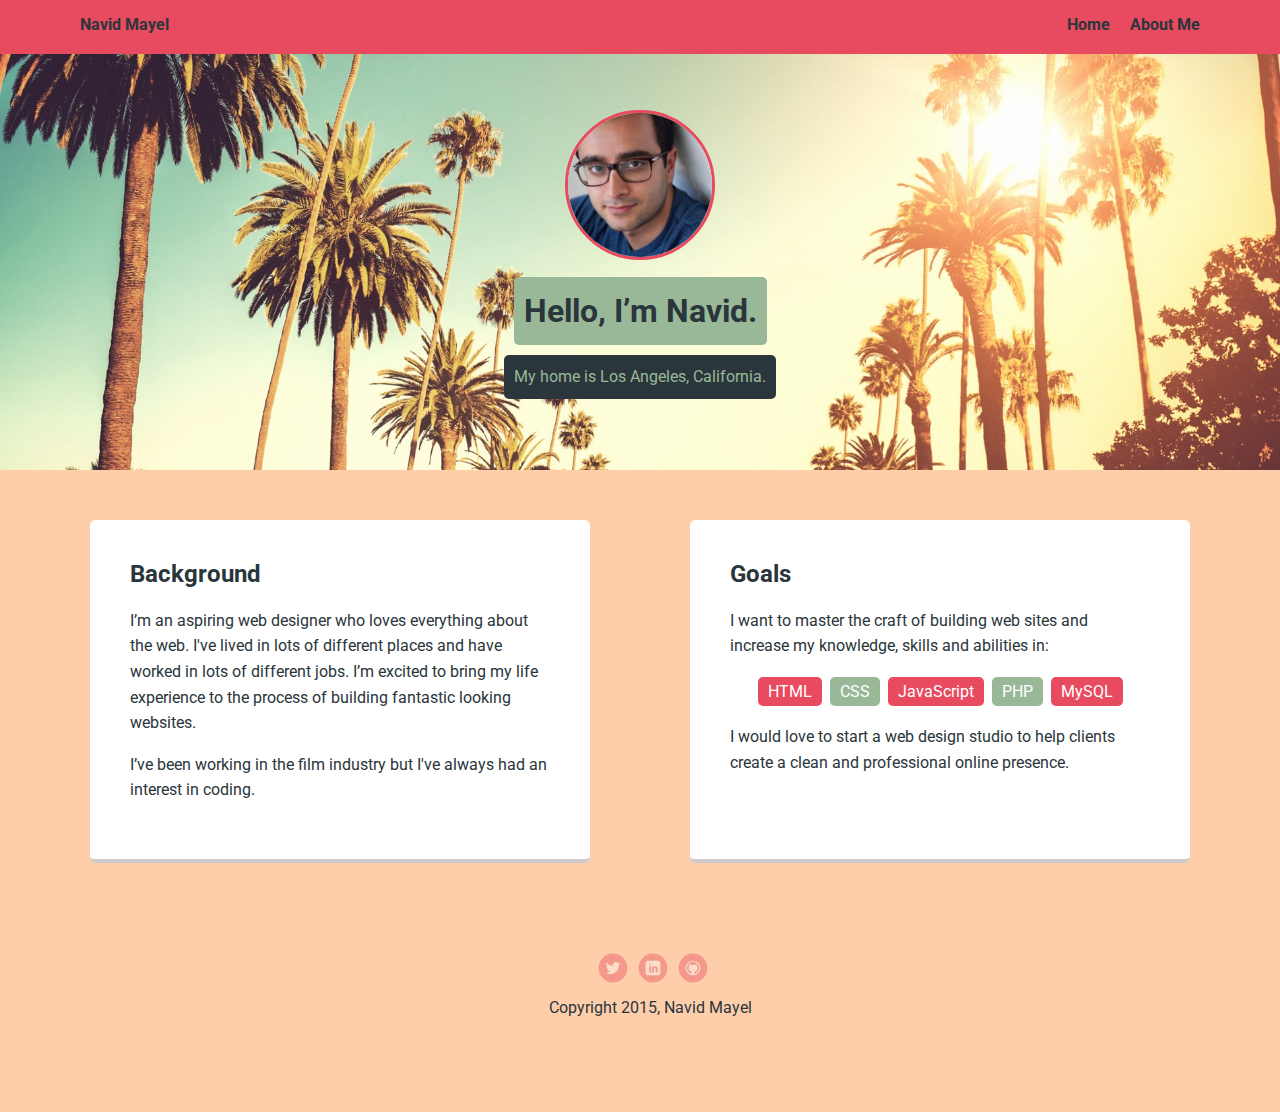
<file: index.html>
<!doctype html>
<html lang="en">
<head>
  <meta charset="utf-8">
  <title>Navid Mayel's Profile</title>
  <meta name="viewport" content="width=device-width, initial-scale=1.0">
  <link rel="stylesheet" href="styles.css">
  <link href="https://fonts.googleapis.com/css?family=Muli%7CRoboto:400,300,500,700,900" rel="stylesheet">
</head>
  <body>

    <div class="main-nav">
        <ul class="nav">
          <li class="name">Navid Mayel</li>
          <li><a href="index.html">Home</a></li>
          <li><a href="about-me.html">About Me</a></li>
        </ul>
    </div>

    <header>
      <img src="images/profile-pic.jpg" alt="Picture of Navid Mayel" class="profile-image">
      <h1 class="tag name">Hello, I’m Navid.</h1>
      <p class="tag location">My home is Los Angeles, California.</p>
    </header>

    <main class="flex">
      <div class="card">
        <h2>Background</h2>
        <p>I’m an aspiring web designer who loves everything about the web. I've lived in lots of different places and have worked in lots of different jobs. I’m excited to bring my life experience to the process of building fantastic looking websites.</p>
        <p>I’ve been working in the film industry but I've always had an interest in coding.</p>
      </div> 

      <div class="card">
        <h2>Goals</h2>
        <p>I want to master the craft of building web sites and increase my knowledge, skills and abilities in:</p>
        <ul class="skills">
          <li>HTML</li>
          <li>CSS</li>
          <li>JavaScript</li>
          <li>PHP</li>
          <li>MySQL</li>
        </ul>
        <p>I would love to start a web design studio to help clients create a clean and professional online presence.</p>
      </div> 

    </main>
    <footer>
      <ul>
        <li><a href="https://twitter.com/navidmayel" class="social twitter" target="_blank">Twitter</a></li>
        <li><a href="https://www.linkedin.com/in/navid-mayel-52203241" class="social linkedin" target="_blank">LinkedIn</a></li>
        <li><a href="https://www.github.com/navidmayel" class="social github" target="_blank">Github</a></li>
      </ul>
      <p class="copyright">Copyright 2015, Navid Mayel</p>
    </footer>
  </body>
  </html>
</file>
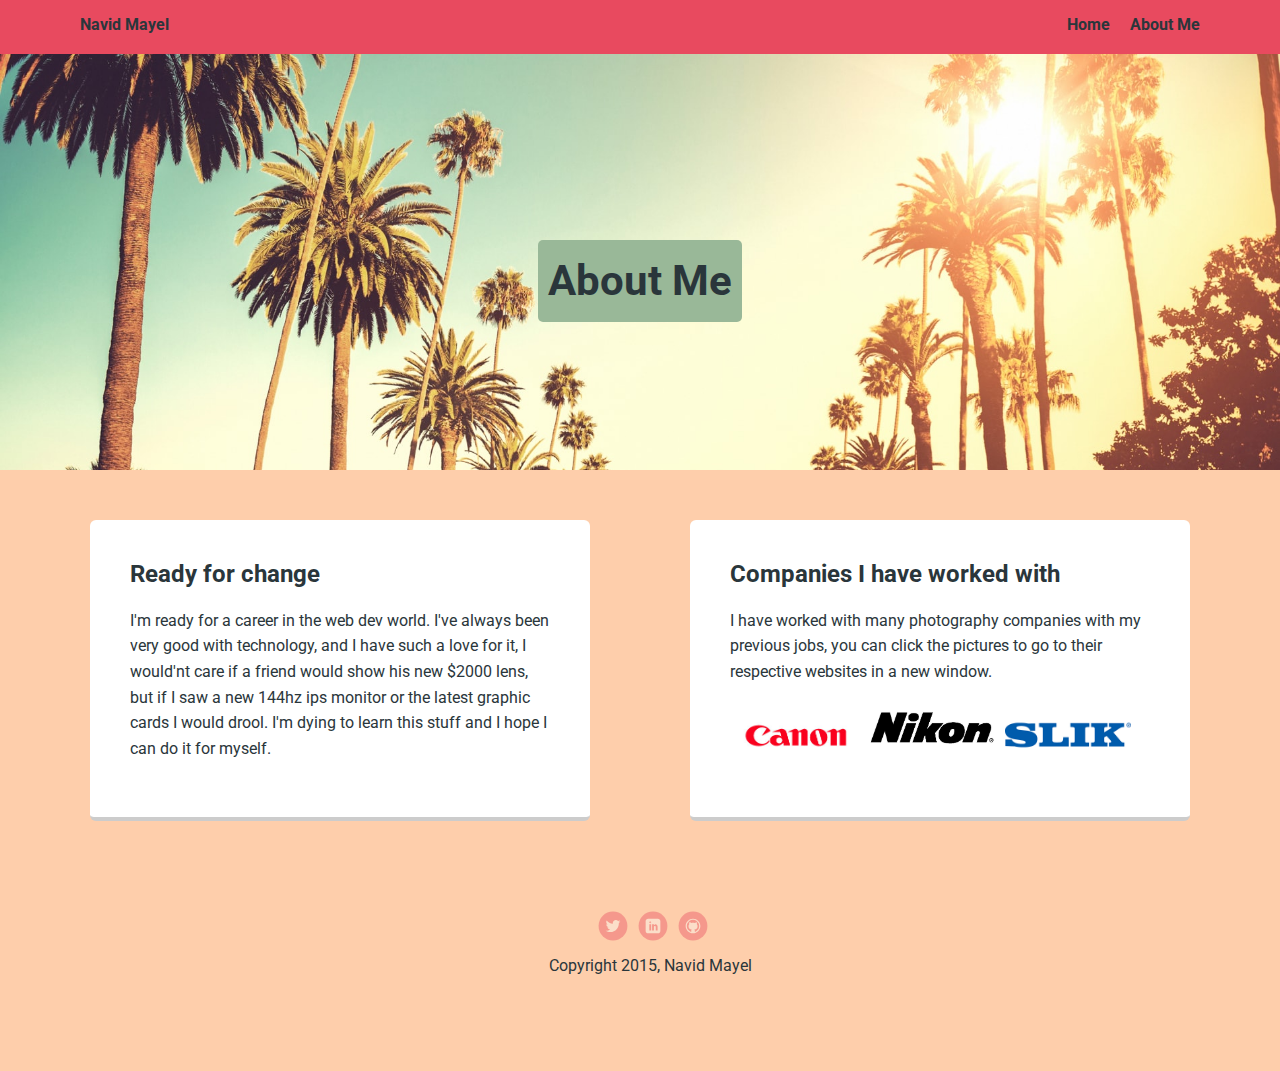
<file: about-me.html>
<!doctype html>
<html lang="en">
<head>
	<meta charset="utf-8">
	<title>About Navid</title>
	<meta name="viewport" content="width=device-width, initial-scale=1.0">
  	<link rel="stylesheet" href="styles.css">
  	<link href="https://fonts.googleapis.com/css?family=Muli%7CRoboto:400,300,500,700,900" rel="stylesheet">
</head>
<body>
    <div class="main-nav">
        <ul class="nav">
          <li class="name">Navid Mayel</li>
          <li><a href="index.html">Home</a></li>
          <li><a href="about-me.html">About Me</a></li>
        </ul>
    </div>
    <header>
    	<h1 class="tag exp-name">About Me</h1>
    </header>
    <main class="flex" >
    	<div class="card">
    		<h2>Ready for change</h2>
    			<p>I'm ready for a career in the web dev world. I've always been very good with technology, and I have such a love for it, I would'nt care if a friend would show his new $2000 lens, but if I saw a new 144hz ips monitor or the latest graphic cards I would drool. I'm dying to learn this stuff and I hope I can do it for myself.</p>
    	</div>
    	<div class="card">
    		<h2>Companies I have worked with</h2>
    			<p>I have worked with many photography companies with my previous jobs, you can click the pictures to go to their respective websites in a new window.</p>
    		<ul class="companies">
    			<li><a href="http://www.canon.com/" target="_blank"><img src="images/canon.jpg" alt="Canon"></a></li>
    			<li><a href="http://www.nikon.com/" target="_blank"><img src="images/nikon.jpg" alt="Nikon"></a></li>
    			<li><a href="http://www.slik.com/" target="_blank"><img src="images/slik.jpg" alt="Slik"></a></li>
    		</ul>
    	</div>
    </main>
    <footer>
     <ul>
        <li><a href="https://twitter.com/navidmayel" class="social twitter" target="_blank">Twitter</a></li>
        <li><a href="https://www.linkedin.com/in/navid-mayel-52203241" class="social linkedin" target="_blank">LinkedIn</a></li>
        <li><a href="https://github.com/navidmayel" class="social github" target="_blank">Github</a></li>
      </ul>
      <p class="copyright">Copyright 2015, Navid Mayel</p>
    </footer>
</body>
</html>
</file>
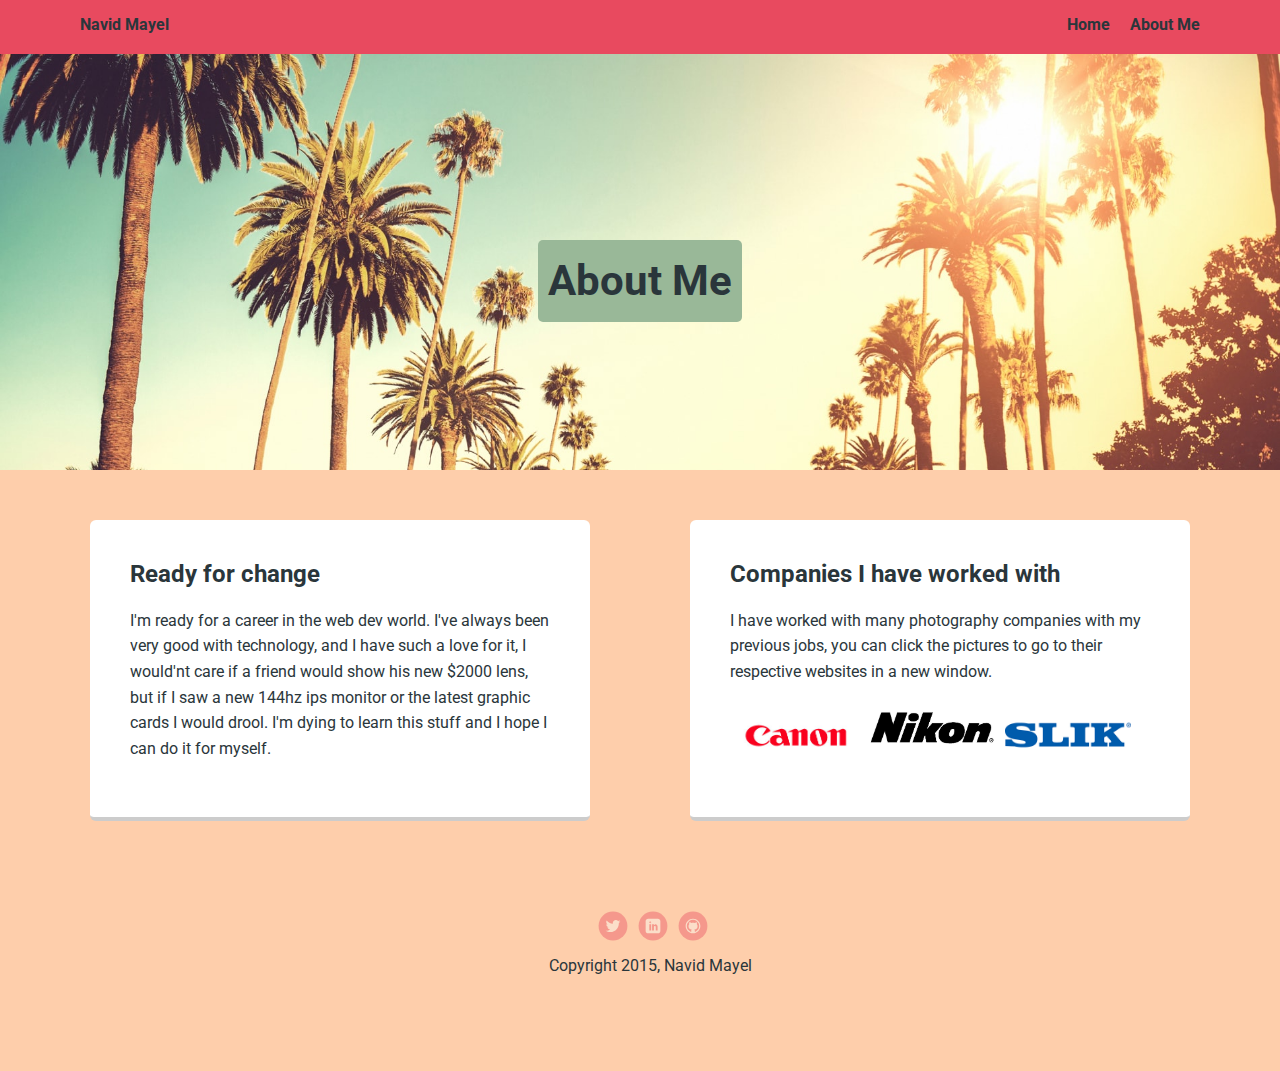
<file: experience.html>
<!doctype html>
<html lang="en">
<html>
<head>
	<meta charset="utf-8">
	<title>My Experiences</title>
	<meta name="viewport" content="width=device-width, initial-scale=1.0">
  	<link rel="stylesheet" href="styles.css">
  	<link href="https://fonts.googleapis.com/css?family=Muli%7CRoboto:400,300,500,700,900" rel="stylesheet">
</head>
<body>
    <div class="main-nav">
        <ul class="nav">
          <li class="name">Navid Mayel</li>
          <li><a href="index.html">Home</a></li>
          <li><a href="experience.html">About Me</a></li>
        </ul>
    </div>
    <header>
    	<h1 class="tag exp-name">About Me</h1>
    </header>
    <main class="flex" >
    	<div class="card">
    		<h2>Ready for change</h2>
    			<p>I'm ready for a career in the web dev world. I've always been very good with technology, and I have such a love for it, I would'nt care if a friend would show his new $2000 lens, but if I saw a new 144hz ips monitor or the latest graphic cards I would drool. I'm dying to learn this stuff and I hope I can do it for myself.</p>
    	</div>
    	<div class="card">
    		<h2>Companies I have worked with</h2>
    			<p>I have worked with many photography companies with my previous jobs, you can click the pictures to go to their respective websites in a new window.</p>
    		<ul class="companies">
    			<li><a href="http://www.canon.com/" target="_blank"><image src="images/canon.jpg" height="30px"/></a></li>
    			<li><a href="http://www.nikon.com/" target="_blank"><image src="images/nikon.jpg" height="30px"/></a></li>
    			<li><a href="http://www.slik.com/" target="_blank"><image src="images/slik.jpg" height="30px"/></a></li>
    		</ul>
    	</div>
    </main>
    <footer>
     <ul>
        <li><a href="https://twitter.com/navidmayel" class="social twitter">Twitter</a></li>
        <li><a href="https://www.linkedin.com/in/navid-mayel-52203241" class="social linkedin">LinkedIn</a></li>
        <li><a href="https://github.com/navidmayel" class="social github">Github</a></li>
      </ul>
      <p class="copyright">Copyright 2015, Navid Mayel</p>
    </footer>
</body>
</html>
</file>
<file: styles.css>
/* Global Layout Set-up */
* { 
  box-sizing: border-box;
}
  
body {
  margin: 0;
  padding: 0;
  text-align: center;
  font-family: 'Roboto', sans-serif;
  color: #2a363b;
  background: #feceab;
}
/* Link Styles */

a {
  text-decoration: none;
  color: #2a363b;
}
a:hover {
  color: #feceab;
}

/* Section Styles */

.main-nav {
  width: 100%;
  background: #e84a5f;
  min-height: 30px;
  padding: 10px;
  position: fixed;
  text-align: center;
}
.nav {
  display: flex;
  justify-content: space-around;
  font-weight: 700;
  list-style-type: none;
  margin: 0 auto;
  padding: 0;
}

.nav .name {
    display: block;
    margin-right: auto;
    color: #2a363b;
}
.nav li {
  padding: 5px 10px 10px 10px;
}
.nav a {
  transition: all .5s;
}
.nav a:hover {
  color: #feceab;
}

header {
  text-align: center;
  background: url('images/los-angeles.jpg') no-repeat top center;
  background-size: cover;
  overflow: hidden;
  padding-top: 60px;
}
header {
  line-height: 1.5;
}
header .profile-image {
  margin-top: 50px;
  width: 150px;
  height: 150px;
  border-radius: 50%;
  border: 3px solid #e84a5f;
  transition: all .5s;
}
header .profile-image:hover {
  transform: scale(1.2) rotate(5deg);
  border: 8px solid  #2a363b;
}
.tag {
  background-color: #99b898;
  color: #2a363b;
  padding: 10px;
  border-radius: 5px;
  display: table;
  margin: 10px auto;
} 
.location {
  background-color: #2a363b;
  color: #99b898;
}
.card {
  margin: 30px;
  padding: 20px 40px 40px;
  max-width: 500px;
  text-align: left;
  background: #fff;
  border-bottom: 4px solid #ccc;
  border-radius: 6px;
  transition: all .5s;
}
.card:hover {
  border-color: #e84a5f;
}

ul.skills {
  padding: 0;
  text-align: center;
}

.skills li {
  border-radius: 5px;
  display: inline-block;
  background: #99b898;
  color: white;
  padding: 5px 10px;
  margin: 2px;
}

.skills li:nth-child(odd) {
  background: #e84a5f;
}

footer {
  width: 100%;
  min-height: 30px;
  padding: 20px 0 40px 20px;
}

footer .copyright {
  top: -8px;
  font-size: .75em;
}

footer ul {
  list-style-type: none;
  margin: 0;
  padding: 0;
}

footer ul li {
  display: inline-block;
}

a.social {
  display: inline-block;
  text-indent: -9999px;
  margin-left: 5px;
  width: 30px;
  height: 30px;
  background-size: 30px 30px;
  opacity: .4;
  transition: all .5s;
}
a.twitter {
  background-image: url(images/twitter.svg);
}
a.linkedin {
  background-image: url(images/linkedin.svg);
}
a.github {
  background-image: url(images/github.svg);
}
a.social:hover {
  opacity: 1;
}
.clearfix {
  clear: both;
}

/* Experience page styles */
header .exp-name {
  margin-top: 180px;
  font-size: 2.6em;
}
.exp-name {
  color: #2a363b;
}

 ul.companies {
  padding-left: 0;
}

.companies li {
  display: inline;
  margin: 3px;
}

.companies img {
  height: 20%;
  width: 30%;
}

/* Styles for larger screens */
@media screen and (min-width: 720px) {
  
  .flex {
      display: -ms-flexbox;      /* TWEENER - IE 10 */
      display: flex; 
      max-width: 1200px;
      -ms-flex-pack: distribute;
      justify-content: space-around;
      margin: 0 auto;
  }

  header {
    min-height: 470px;
  }

  .nav {
    max-width: 1200px;
    padding: 0 30px;
  }


  main {
    padding-top: 20px;
  }

  main p {
    line-height: 1.6em;
  }

  footer {
    font-size: 1.3em;
    max-width: 1200px;
    margin: 40px auto;
  }

}
</file>
